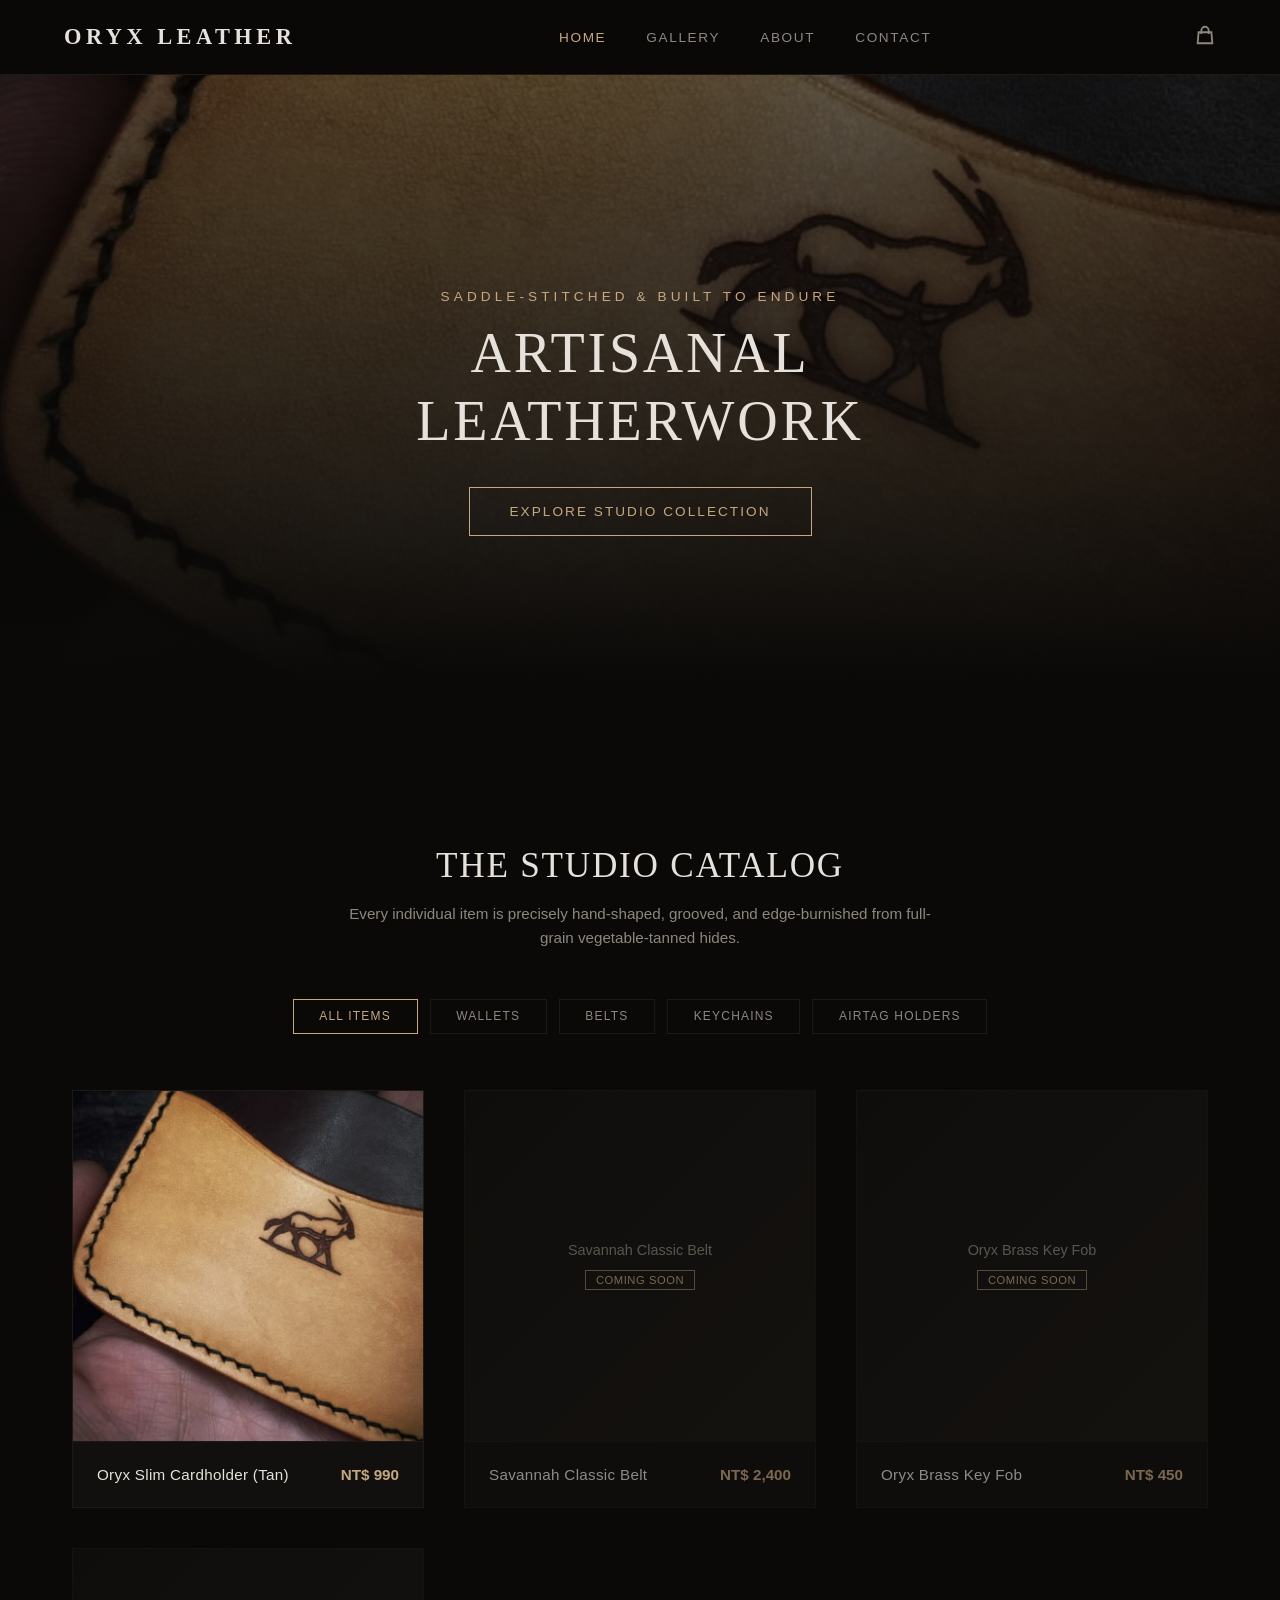
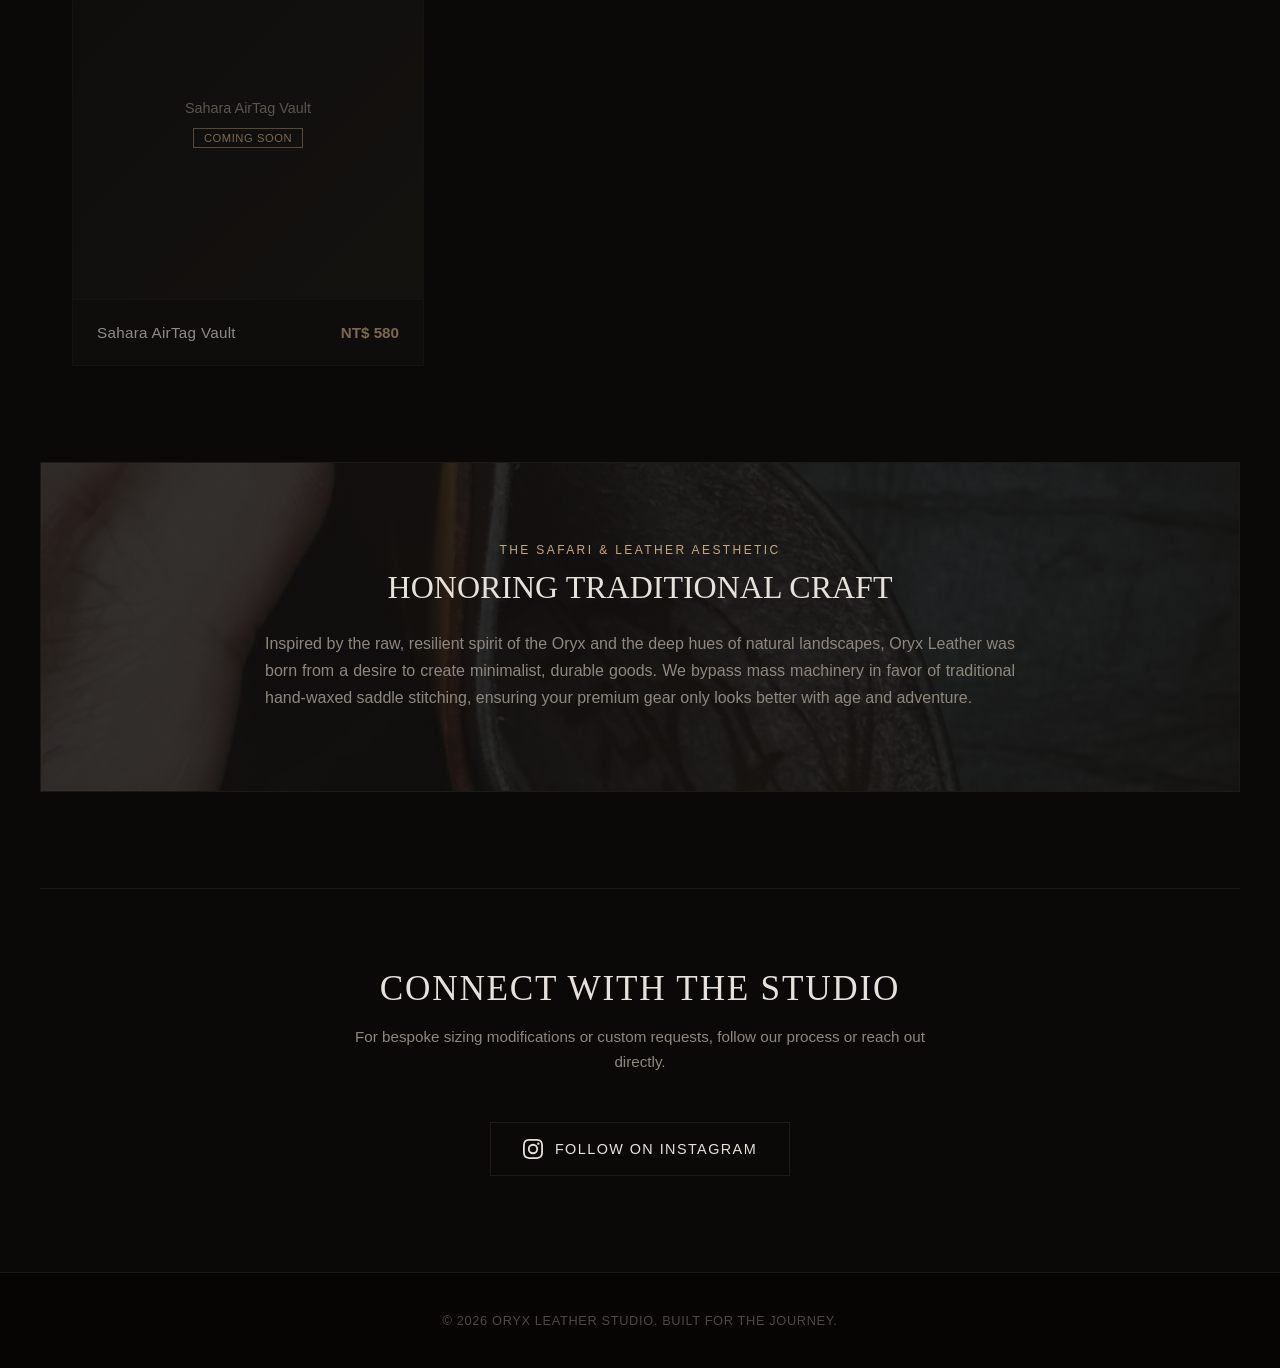
<file: index.html>
<!DOCTYPE html>
<html lang="en">
<head>
    <meta charset="UTF-8">
    <meta name="viewport" content="width=device-width, initial-scale=1.0">
    <title>ORYX LEATHER | Handcrafted Artisanal Studio</title>
    <link rel="stylesheet" href="style.css">
</head>
<body>

    <!-- NAVIGATION BAR -->
    <nav>
        <a href="index.html" class="logo">ORYX LEATHER</a>
        <ul class="nav-links">
            <li><a href="#home" class="nav-anchor active">Home</a></li>
            <li><a href="#gallery" class="nav-anchor">Gallery</a></li>
            <li><a href="#about" class="nav-anchor">About</a></li>
            <li><a href="#contact" class="nav-anchor">Contact</a></li>
        </ul>
        <div class="cart-icon">
            <svg width="22" height="22" fill="none" stroke="currentColor" stroke-width="2" viewBox="0 0 24 24"><path d="M16 11V7a4 4 0 00-8 0v4M5 9h14l1 12H4L5 9z"></path></svg>
        </div>
    </nav>

    <!-- ================= MAIN STOREFRONT VIEWS ================= -->
    <div id="storefront-view">
        
        <!-- HERO SECTION -->
        <section id="home" class="hero-section">
            <div class="hero-overlay"></div>
            <img src="Oryx Cardholder Slim Tan 1.jpg" alt="Oryx Leather Craft Banner" class="hero-banner-img">
            <div class="hero-content">
                <span class="hero-subtitle">Saddle-Stitched & Built to Endure</span>
                <h1 class="hero-title">Artisanal Leatherwork</h1>
                <a href="#gallery" class="hero-btn">Explore Studio Collection</a>
            </div>
        </section>

        <!-- PRODUCT GALLERY SECTION -->
        <section id="gallery" class="gallery-section">
            <h2 class="section-title">The Studio Catalog</h2>
            <p class="section-desc">Every individual item is precisely hand-shaped, grooved, and edge-burnished from full-grain vegetable-tanned hides.</p>
            
            <div class="filter-tabs">
                <button class="tab active" data-filter="all">All Items</button>
                <button class="tab" data-filter="wallets">Wallets</button>
                <button class="tab" data-filter="belts">Belts</button>
                <button class="tab" data-filter="keychains">Keychains</button>
                <button class="tab" data-filter="airtag">AirTag Holders</button>
            </div>

            <div class="grid">
                <!-- Clickable Main Item -->
                <div class="product-card" data-category="wallets" id="oryx-cardholder-item">
                    <div class="img-wrap">
                        <img src="Oryx Cardholder Slim Tan 1.jpg" alt="Oryx Slim Cardholder">
                    </div>
                    <div class="card-details">
                        <span class="card-title">Oryx Slim Cardholder (Tan)</span>
                        <span class="card-price">NT$ 990</span>
                    </div>
                </div>

                <!-- Coming Soon Pieces -->
                <div class="product-card upcoming" data-category="belts">
                    <div class="img-wrap"><div class="placeholder-text">Savannah Classic Belt<br><span class="soon-badge">Coming Soon</span></div></div>
                    <div class="card-details">
                        <span class="card-title">Savannah Classic Belt</span>
                        <span class="card-price">NT$ 2,400</span>
                    </div>
                </div>

                <div class="product-card upcoming" data-category="keychains">
                    <div class="img-wrap"><div class="placeholder-text">Oryx Brass Key Fob<br><span class="soon-badge">Coming Soon</span></div></div>
                    <div class="card-details">
                        <span class="card-title">Oryx Brass Key Fob</span>
                        <span class="card-price">NT$ 450</span>
                    </div>
                </div>

                <div class="product-card upcoming" data-category="airtag">
                    <div class="img-wrap"><div class="placeholder-text">Sahara AirTag Vault<br><span class="soon-badge">Coming Soon</span></div></div>
                    <div class="card-details">
                        <span class="card-title">Sahara AirTag Vault</span>
                        <span class="card-price">NT$ 580</span>
                    </div>
                </div>
            </div>
        </section>

        <!-- ABOUT SECTION -->
        <section id="about" class="about-section">
            <div class="about-container">
                <div class="about-content">
                    <span class="subtitle">The Safari & Leather Aesthetic</span>
                    <h2 class="about-title">Honoring Traditional Craft</h2>
                    <p>Inspired by the raw, resilient spirit of the Oryx and the deep hues of natural landscapes, Oryx Leather was born from a desire to create minimalist, durable goods. We bypass mass machinery in favor of traditional hand-waxed saddle stitching, ensuring your premium gear only looks better with age and adventure.</p>
                </div>
            </div>
        </section>

        <!-- CONTACT & SOCIALS SECTION -->
        <section id="contact" class="contact-section">
            <h2 class="section-title">Connect with the Studio</h2>
            <p class="section-desc">For bespoke sizing modifications or custom requests, follow our process or reach out directly.</p>
            
            <div class="contact-links">
                <a href="https://instagram.com" target="_blank" class="social-link">
                    <svg width="20" height="20" fill="currentColor" viewBox="0 0 24 24"><path d="M12 2.163c3.204 0 3.584.012 4.85.07 3.252.148 4.771 1.691 4.919 4.919.058 1.265.069 1.645.069 4.849 0 3.205-.012 3.584-.069 4.849-.149 3.225-1.664 4.771-4.919 4.919-1.266.058-1.644.07-4.85.07-3.204 0-3.584-.012-4.849-.07-3.26-.149-4.771-1.699-4.919-4.92-.058-1.265-.07-1.644-.07-4.849 0-3.204.013-3.583.07-4.849.149-3.227 1.664-4.771 4.919-4.919 1.266-.057 1.645-.069 4.849-.069zM12 0C8.741 0 8.333.014 7.053.072 2.695.272.273 2.69.073 7.051.014 8.333 0 8.741 0 12c0 3.259.014 3.668.072 4.948.2 4.358 2.618 6.78 6.98 6.98 1.281.058 1.689.072 4.948.072 3.259 0 3.668-.014 4.948-.072 4.354-.2 6.782-2.618 6.979-6.98.059-1.28.073-1.689.073-4.948 0-3.259-.014-3.667-.072-4.947-.196-4.354-2.617-6.78-6.979-6.98C15.668.014 15.259 0 12 0zm0 5.838a6.162 6.162 0 100 12.324 6.162 6.162 0 000-12.324zM12 16a4 4 0 110-8 4 4 0 010 8zm6.406-11.845a1.44 1.44 0 100 2.881 1.44 1.44 0 000-2.881z"/></svg>
                    Follow on Instagram
                </a>
            </div>
        </section>
    </div>

    <!-- ================= DYNAMIC PRODUCT DESCRIPTION VIEW ================= -->
    <div id="detail-view" class="gallery-container" style="display: none;">
        <span class="back-link" id="backToCatalog">← Back to Studio Showcase</span>
        <div class="detail-container">
            
            <div class="gallery-panel">
                <img id="viewfinder" src="Oryx Cardholder Slim Tan 1.jpg" class="main-img" alt="Oryx Slim Cardholder">
                <div class="thumbnails">
                    <img src="Oryx Cardholder Slim Tan 1.jpg" class="thumb active" onclick="swapImage(this)">
                    <img src="Oryx Cardholder Slim Tan 2.jpg" class="thumb" onclick="swapImage(this)">
                    <img src="Oryx Cardholder Slim Tan 3.jpg" class="thumb" onclick="swapImage(this)">
                    <img src="Oryx Cardholder Slim Tan 4.jpg" class="thumb" onclick="swapImage(this)">
                    <img src="Oryx Cardholder Slim Tan 5.jpg" class="thumb" onclick="swapImage(this)">
                </div>
            </div>

            <div class="details-panel">
                <span class="subtitle">Signature Wallets</span>
                <h1 class="product-title">Oryx Cardholder Slim Tan</h1>
                <div class="price">NT$ 990</div>
                
                <p class="description">Crafted for those who appreciate simplicity, quality, and timeless design, the Oryx Cardholder Slim Tan is a minimalist everyday carry made entirely by hand from premium natural vegetable-tanned leather.<br><br>Its slim profile slips comfortably into a front or back pocket while still providing space for your daily essentials. Designed to carry 4–5 cards and 2–3 folded bills, it offers the perfect balance between functionality and minimalism.<br><br>Each cardholder is individually hand-cut, hand-stitched, and finished by hand, giving every piece its own unique character. The natural veg-tan leather will develop a rich patina over time, darkening and becoming even more beautiful with use, creating a wallet that is uniquely yours.</p>
                
                <div class="specs-list">
                    <div class="spec-item"><strong>Features:</strong> Handmade from natural vegetable-tanned leather, slim and lightweight minimalist design, develops a unique patina with age and use, finished with the signature Oryx mark.</div>
                    <div class="spec-item"><strong>Materials:</strong> Natural vegetable-tanned leather</div>
                    <div class="spec-item"><strong>Capacity:</strong> 4–5 cards and 2–3 folded bills</div>
                    <div class="spec-item"><strong>Stitching:</strong> Hand-stitched construction for durability</div>
                </div>

                <button id="inquireBtn" class="inquire-btn">Proceed to Commission Checkout</button>
            </div>
        </div>
    </div>

    <!-- FOOTER -->
    <footer>
        <p>&copy; 2026 ORYX LEATHER Studio. Built for the journey.</p>
    </footer>

    <script>
        function swapImage(element) {
            document.getElementById('viewfinder').src = element.src;
            document.querySelectorAll('.thumb').forEach(t => t.classList.remove('active'));
            element.classList.add('active');
        }
    </script>
    <script src="script.js"></script>
</body>
</html>
</file>
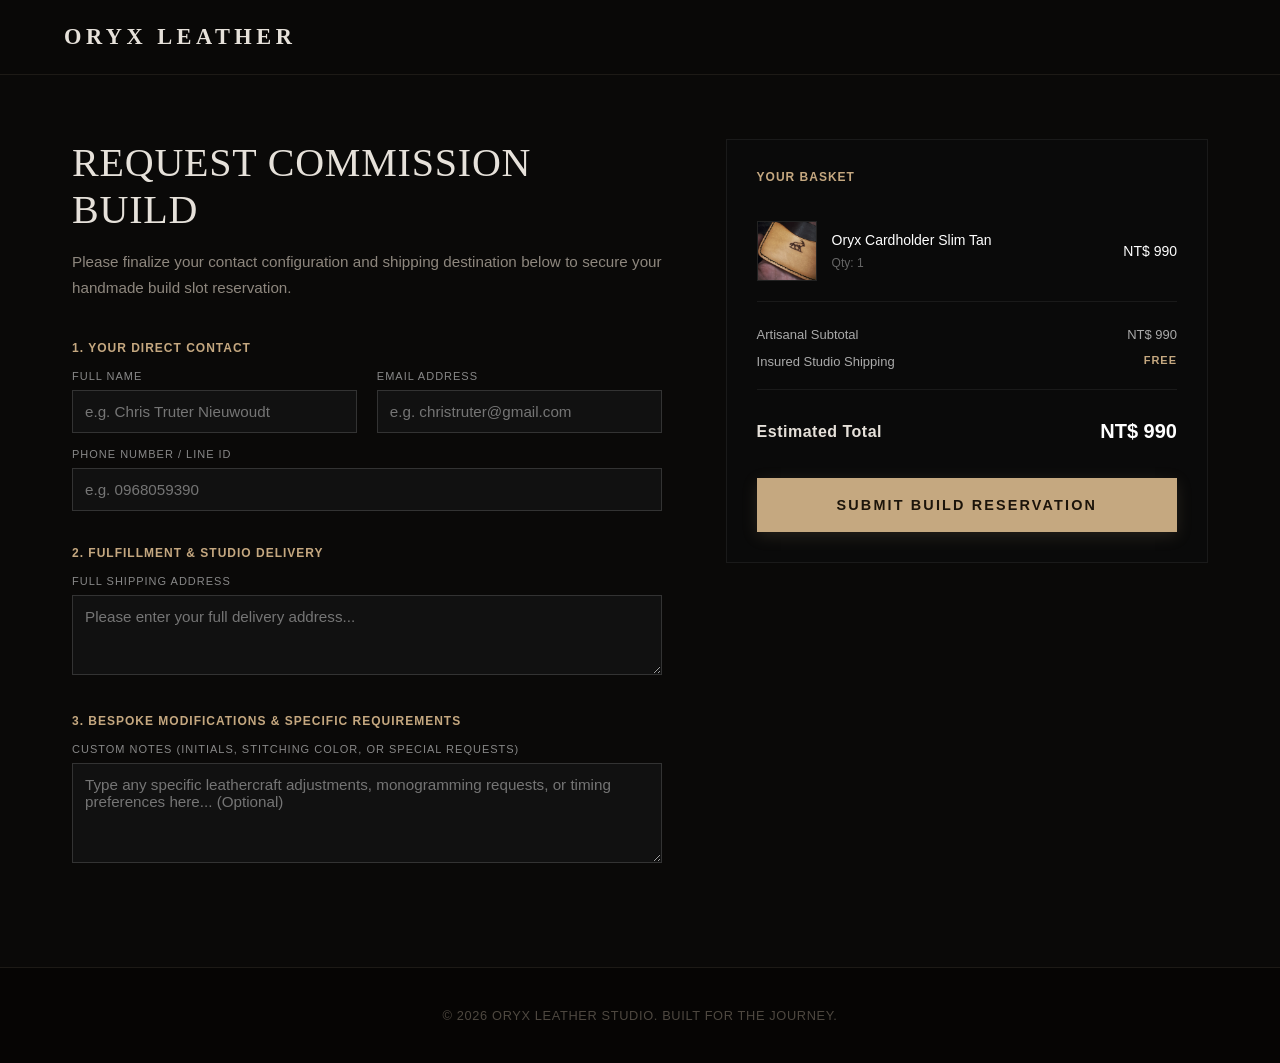
<file: checkout.html>
<!DOCTYPE html>
<html lang="en">
<head>
    <meta charset="UTF-8">
    <meta name="viewport" content="width=device-width, initial-scale=1.0">
    <title>Request Commission Build | ORYX LEATHER</title>
    <link rel="stylesheet" href="style.css">
</head>
<body>

    <nav>
        <a href="index.html" class="logo">ORYX LEATHER</a>
    </nav>

    <div class="gallery-container">
        <div class="detail-container">
            
            <div class="details-panel">
                <h1 class="product-title">REQUEST COMMISSION BUILD</h1>
                <p class="description">Please finalize your contact configuration and shipping destination below to secure your handmade build slot reservation.</p>

                <form action="https://api.web3forms.com/submit" method="POST" id="commissionForm" style="margin-top: 30px;">
                    
                    <input type="hidden" name="access_key" value="3ea750e2-485e-4ed7-8b49-46d34f447644">
                    <input type="hidden" name="subject" value="New Oryx Leather Studio Commission Order">
                    <input type="hidden" name="from_name" value="Oryx Leather Digital Shop">
                    
                    <input type="hidden" name="redirect" value="https://christruternieuwoudt-coder.github.io/">
                    
                    <input type="hidden" name="ordered_product" value="Oryx Cardholder Slim Tan">
                    <input type="hidden" name="total_price" value="NT$ 990">

                    <div style="margin-bottom: 35px;">
                        <span class="subtitle" style="display: block; margin-bottom: 15px; font-weight: 600; letter-spacing: 1px;">1. YOUR DIRECT CONTACT</span>
                        
                        <div style="display: grid; grid-template-columns: 1fr 1fr; gap: 20px; margin-bottom: 15px;">
                            <div>
                                <label style="display: block; font-size: 11px; letter-spacing: 1px; color: #888; margin-bottom: 8px;">FULL NAME</label>
                                <input type="text" name="name" required placeholder="e.g. Chris Truter Nieuwoudt" style="width: 100%; padding: 12px; background: #111; border: 1px solid #333; color: #fff; font-family: inherit;">
                            </div>
                            <div>
                                <label style="display: block; font-size: 11px; letter-spacing: 1px; color: #888; margin-bottom: 8px;">EMAIL ADDRESS</label>
                                <input type="email" name="email" required placeholder="e.g. christruter@gmail.com" style="width: 100%; padding: 12px; background: #111; border: 1px solid #333; color: #fff; font-family: inherit;">
                            </div>
                        </div>
                        
                        <div>
                            <label style="display: block; font-size: 11px; letter-spacing: 1px; color: #888; margin-bottom: 8px;">PHONE NUMBER / LINE ID</label>
                            <input type="text" name="phone" required placeholder="e.g. 0968059390" style="width: 100%; padding: 12px; background: #111; border: 1px solid #333; color: #fff; font-family: inherit;">
                        </div>
                    </div>

                    <div style="margin-bottom: 35px;">
                        <span class="subtitle" style="display: block; margin-bottom: 15px; font-weight: 600; letter-spacing: 1px;">2. FULFILLMENT & STUDIO DELIVERY</span>
                        <div>
                            <label style="display: block; font-size: 11px; letter-spacing: 1px; color: #888; margin-bottom: 8px;">FULL SHIPPING ADDRESS</label>
                            <textarea name="address" required placeholder="Please enter your full delivery address..." style="width: 100%; height: 80px; padding: 12px; background: #111; border: 1px solid #333; color: #fff; font-family: inherit; resize: vertical;"></textarea>
                        </div>
                    </div>

                    <div style="margin-bottom: 20px;">
                        <span class="subtitle" style="display: block; margin-bottom: 15px; font-weight: 600; letter-spacing: 1px;">3. BESPOKE MODIFICATIONS & SPECIFIC REQUIREMENTS</span>
                        <div>
                            <label style="display: block; font-size: 11px; letter-spacing: 1px; color: #888; margin-bottom: 8px;">CUSTOM NOTES (INITIALS, STITCHING COLOR, OR SPECIAL REQUESTS)</label>
                            <textarea name="requirements" placeholder="Type any specific leathercraft adjustments, monogramming requests, or timing preferences here... (Optional)" style="width: 100%; height: 100px; padding: 12px; background: #111; border: 1px solid #333; color: #fff; font-family: inherit; resize: vertical;"></textarea>
                        </div>
                    </div>

                </form>
            </div>

            <div class="gallery-panel" style="background: #0a0a0a; border: 1px solid #1a1a1a; padding: 30px; display: flex; flex-direction: column; gap: 25px; height: fit-content;">
                <span class="subtitle" style="font-weight: 600; letter-spacing: 1px;">YOUR BASKET</span>
                
                <div style="display: flex; gap: 15px; align-items: center; border-bottom: 1px solid #1a1a1a; padding-bottom: 20px;">
                    <img src="Oryx Cardholder Slim Tan 1.jpg" alt="Oryx Cardholder Slim Tan" style="width: 60px; height: 60px; object-fit: cover; border: 1px solid #222;">
                    <div style="flex-grow: 1;">
                        <h4 style="font-size: 14px; font-weight: 500; margin: 0 0 5px 0; color: #fff;">Oryx Cardholder Slim Tan</h4>
                        <span style="font-size: 12px; color: #666;">Qty: 1</span>
                    </div>
                    <span style="font-size: 14px; font-weight: 500; color: #fff;">NT$ 990</span>
                </div>

                <div style="display: flex; flex-direction: column; gap: 12px; font-size: 13px; color: #aaa; border-bottom: 1px solid #1a1a1a; padding-bottom: 20px;">
                    <div style="display: flex; justify-content: space-between;">
                        <span>Artisanal Subtotal</span>
                        <span>NT$ 990</span>
                    </div>
                    <div style="display: flex; justify-content: space-between;">
                        <span>Insured Studio Shipping</span>
                        <span style="color: #c5a880; font-size: 11px; letter-spacing: 1px; font-weight: 600;">FREE</span>
                    </div>
                </div>

                <div style="display: flex; justify-content: space-between; align-items: center; padding-top: 5px;">
                    <span style="font-size: 16px; font-weight: 600; letter-spacing: 0.5px;">Estimated Total</span>
                    <span style="font-size: 20px; font-weight: 600; color: #fff;">NT$ 990</span>
                </div>

                <button type="submit" form="commissionForm" class="inquire-btn" style="width: 100%; margin-top: 10px;">SUBMIT BUILD RESERVATION</button>
            </div>

        </div>
    </div>

    <footer style="margin-top: 80px;">
        <p>&copy; 2026 ORYX LEATHER Studio. Built for the journey.</p>
    </footer>

</body>
</html>
</file>
<file: style.css>
/* PALETTE RULES: PREMIUM SAFARI AND NATURAL TAN LEATHER ACCENTS */
:root {
    --bg-dark: #0a0908;
    --card-bg: #12100e;
    --primary: #c5a880;
    --primary-muted: #8c7352;
    --text-light: #e6e1da;
    --text-muted: #8e877e;
    --border: #1d1a16;
    --checkout-card: #161412;
    --checkout-border: #2a2622;
}

* { box-sizing: border-box; margin: 0; padding: 0; font-family: -apple-system, BlinkMacSystemFont, "Segoe UI", Roboto, sans-serif; scroll-behavior: smooth; }
body { background-color: var(--bg-dark); color: var(--text-light); -webkit-font-smoothing: antialiased; }

/* STELLAR RESPONSIVE NAVIGATION HEADER */
nav { display: flex; justify-content: space-between; align-items: center; padding: 1.5rem 4rem; border-bottom: 1px solid var(--border); position: sticky; top: 0; background-color: rgba(10, 9, 8, 0.95); z-index: 100; backdrop-filter: blur(8px); }
.logo { font-family: serif; font-size: 1.4rem; letter-spacing: 0.2em; text-transform: uppercase; color: var(--text-light); text-decoration: none; font-weight: 600; }
.nav-links { display: flex; gap: 2.5rem; list-style: none; }
.nav-links a { color: var(--text-muted); text-decoration: none; font-size: 0.85rem; text-transform: uppercase; letter-spacing: 0.12em; transition: color 0.2s ease; }
.nav-links a:hover, .nav-links a.active { color: var(--primary); }
.cart-icon { color: var(--text-muted); cursor: pointer; transition: color 0.2s; }
.cart-icon:hover { color: var(--primary); }

@media(max-width: 768px) {
    nav { padding: 1.2rem 2rem; flex-direction: column; gap: 1rem; }
    .nav-links { gap: 1.5rem; }
}

/* BRAND HERO SECTION BANNER GRID */
.hero-section { position: relative; width: 100%; height: 75vh; min-height: 500px; display: flex; align-items: center; justify-content: center; overflow: hidden; }
.hero-overlay { position: absolute; top: 0; left: 0; width: 100%; height: 100%; background: linear-gradient(0deg, var(--bg-dark) 10%, rgba(10,9,8,0.4) 100%); z-index: 2; }
.hero-banner-img { width: 100%; height: 100%; object-fit: cover; position: absolute; top: 0; left: 0; z-index: 1; filter: brightness(0.65) contrast(1.05); }
.hero-content { position: relative; z-index: 3; text-align: center; max-width: 800px; padding: 0 2rem; }
.hero-subtitle { display: block; font-size: 0.85rem; text-transform: uppercase; color: var(--primary); letter-spacing: 0.3em; margin-bottom: 1rem; }
.hero-title { font-family: serif; font-size: 3.5rem; font-weight: 400; text-transform: uppercase; letter-spacing: 0.05em; margin-bottom: 2rem; line-height: 1.2; }
.hero-btn { display: inline-block; padding: 1rem 2.5rem; background-color: transparent; border: 1px solid var(--primary); color: var(--primary); text-decoration: none; font-size: 0.85rem; text-transform: uppercase; letter-spacing: 0.15em; font-weight: 500; transition: all 0.3s ease; }
.hero-btn:hover { background-color: var(--primary); color: #1c140a; }

@media(max-width: 768px) {
    .hero-title { font-size: 2.2rem; }
}

/* GENERAL DESIGN STRUCTURAL WRAPPERS */
.gallery-section, .about-section, .contact-section { max-width: 1200px; margin: 6rem auto; padding: 0 2rem; }
.section-title { font-family: serif; font-size: 2.2rem; text-align: center; text-transform: uppercase; letter-spacing: 0.05em; margin-bottom: 1rem; font-weight: 400; }
.section-desc { color: var(--text-muted); text-align: center; max-width: 600px; margin: 0 auto 3rem auto; font-size: 0.95rem; line-height: 1.6; }

/* CATEGORY TAB FILTERS */
.filter-tabs { display: flex; gap: 0.75rem; justify-content: center; margin-bottom: 3.5rem; flex-wrap: wrap; }
.tab { background: none; border: 1px solid var(--border); color: var(--text-muted); padding: 0.6rem 1.6rem; font-size: 0.75rem; text-transform: uppercase; letter-spacing: 0.1em; cursor: pointer; transition: all 0.2s ease; }
.tab.active, .tab:hover { border-color: var(--primary); color: var(--primary); }

/* GRID PRODUCT FRAMEWORKS */
.grid { display: grid; grid-template-columns: repeat(auto-fill, minmax(280px, 1fr)); gap: 2.5rem; }
.product-card { background-color: var(--card-bg); border: 1px solid var(--border); overflow: hidden; text-decoration: none; color: inherit; transition: all 0.3s cubic-bezier(0.16, 1, 0.3, 1); }
.product-card:hover { transform: translateY(-6px); border-color: var(--primary-muted); }
.product-card.upcoming { opacity: 0.6; cursor: not-allowed; }
.img-wrap { width: 100%; aspect-ratio: 1/1; overflow: hidden; background: #151310; position: relative; }
.img-wrap img { width: 100%; height: 100%; object-fit: cover; transition: transform 0.4s ease; }
.product-card:hover .img-wrap img { transform: scale(1.03); }
.placeholder-text { width: 100%; height: 100%; display: flex; flex-direction: column; align-items: center; justify-content: center; font-size: 0.9rem; color: var(--text-muted); text-align: center; padding: 2rem; background: linear-gradient(135deg, #13110f 0%, #1c1915 100%); font-weight: 500; }
.soon-badge { font-size: 0.7rem; text-transform: uppercase; color: var(--primary); border: 1px solid var(--primary-muted); padding: 0.2rem 0.6rem; margin-top: 0.75rem; letter-spacing: 0.05em; display: inline-block; }
.card-details { padding: 1.5rem; display: flex; justify-content: space-between; align-items: center; border-top: 1px solid var(--border); }
.card-title { font-size: 0.95rem; font-weight: 500; letter-spacing: 0.02em; }
.card-price { color: var(--primary); font-weight: 600; font-size: 0.95rem; }

/* ABOUT LUXURY BANNER BLOCKS */
.about-section { background: linear-gradient(rgba(18, 16, 14, 0.85), rgba(18, 16, 14, 0.85)), url('Oryx Cardholder Slim Tan 2.jpg'); background-size: cover; background-position: center; border: 1px solid var(--border); padding: 5rem 3rem; text-align: center; display: flex; justify-content: center; }
.about-container { max-width: 750px; }
.subtitle { font-size: 0.75rem; text-transform: uppercase; color: var(--primary); letter-spacing: 0.2em; margin-bottom: 0.75rem; display: block; }
.about-title { font-family: serif; font-size: 2rem; text-transform: uppercase; margin-bottom: 1.5rem; font-weight: 400; }
.about-content p { color: var(--text-muted); font-size: 1rem; line-height: 1.7; text-align: justify; text-justify: inter-word; }

/* SOCIAL MEDIA & FOOTER CONNECTIONS */
.contact-section { text-align: center; border-top: 1px solid var(--border); padding-top: 5rem; }
.contact-links { margin-top: 2rem; }
.social-link { display: inline-flex; align-items: center; gap: 0.75rem; color: var(--text-light); border: 1px solid var(--border); padding: 1rem 2rem; text-decoration: none; font-size: 0.9rem; text-transform: uppercase; letter-spacing: 0.1em; transition: all 0.2s ease; }
.social-link:hover { border-color: var(--primary); color: var(--primary); background-color: #12100e; }
footer { border-top: 1px solid var(--border); padding: 2.5rem; text-align: center; color: #4e4840; font-size: 0.8rem; letter-spacing: 0.05em; text-transform: uppercase; background-color: #060504; }

/* ================= PRODUCT DESCRIPTION SCREEN COMPONENTS ================= */
.gallery-container { max-width: 1200px; margin: 4rem auto; padding: 0 2rem; }
.back-link { display: inline-block; margin-bottom: 2.5rem; color: var(--text-muted); text-decoration: none; font-size: 0.85rem; cursor: pointer; letter-spacing: 0.05em; transition: color 0.2s ease; }
.back-link:hover { color: var(--primary); }
.detail-container { display: grid; grid-template-columns: 1fr; gap: 4rem; }
@media(min-width: 768px) { .detail-container { grid-template-columns: 1.1fr 0.9fr; } }
.gallery-panel { display: flex; flex-direction: column; gap: 1rem; }
.main-img { width: 100%; aspect-ratio: 1/1; object-fit: cover; border: 1px solid var(--border); background-color: var(--card-bg); }
.thumbnails { display: grid; grid-template-columns: repeat(5, 1fr); gap: 0.75rem; }
.thumb { width: 100%; aspect-ratio: 1/1; object-fit: cover; border: 1px solid var(--border); cursor: pointer; opacity: 0.5; transition: all 0.2s ease; }
.thumb:hover, .thumb.active { opacity: 1; border-color: var(--primary); }
.product-title { font-family: serif; font-size: 2.5rem; font-weight: 400; margin-bottom: 1rem; text-transform: uppercase; letter-spacing: 0.02em; }
.price { font-size: 1.5rem; color: var(--primary); font-weight: 600; margin-bottom: 2rem; }
.description { color: var(--text-muted); font-size: 0.95rem; line-height: 1.7; margin-bottom: 2.5rem; text-align: justify; }
.specs-list { margin-bottom: 3rem; display: flex; flex-direction: column; gap: 1rem; font-size: 0.9rem; border-top: 1px solid var(--border); padding-top: 1.5rem; }
.spec-item { color: var(--text-muted); }
.spec-item strong { color: var(--text-light); font-weight: 500; display: inline-block; width: 90px; }
.inquire-btn { background-color: var(--primary); color: #1c140a; border: none; width: 100%; padding: 1.2rem; font-size: 0.9rem; text-transform: uppercase; letter-spacing: 0.15em; font-weight: 600; cursor: pointer; transition: opacity 0.2s ease; box-shadow: 0 4px 15px rgba(197, 168, 128, 0.15); }
.inquire-btn:hover { opacity: 0.92; }

/* ================= CHECKOUT FRAMEWORKS ================= */
.checkout-body { background-color: #0b0a09; padding: 4rem 2rem; }
.checkout-container { max-width: 1100px; margin: 0 auto; display: grid; grid-template-columns: 1fr; gap: 4rem; }
@media (min-width: 900px) { .checkout-container { grid-template-columns: 1.25fr 0.75fr; } }
.header-logo { font-family: serif; font-size: 1.5rem; letter-spacing: 0.2em; text-transform: uppercase; color: var(--primary); text-decoration: none; display: inline-block; margin-bottom: 3rem; font-weight: 600; }
.section-subtitle { color: var(--text-muted); font-size: 0.9rem; margin-bottom: 3rem; line-height: 1.6; }
.form-group-title { font-family: serif; color: var(--primary); text-transform: uppercase; font-size: 1.05rem; letter-spacing: 0.05em; margin-bottom: 1.5rem; border-bottom: 1px solid var(--checkout-border); padding-bottom: 0.5rem; }
.form-row { display: grid; grid-template-columns: 1fr; gap: 1.5rem; margin-bottom: 1.5rem; }
@media (min-width: 600px) { .form-row.split { grid-template-columns: 1fr 1fr; } }
.field-wrap { display: flex; flex-direction: column; gap: 0.5rem; }
label { font-size: 0.75rem; text-transform: uppercase; letter-spacing: 0.1em; color: var(--text-muted); font-weight: 500; }
input[type="text"], input[type="email"], textarea { background-color: #050404; border: 1px solid var(--checkout-border); color: var(--text-light); padding: 1rem; font-size: 0.95rem; border-radius: 0; width: 100%; transition: border-color 0.2s; }
input:focus, textarea:focus { outline: none; border-color: var(--primary); }
.summary-panel { background-color: var(--checkout-card); border: 1px solid var(--checkout-border); padding: 2.25rem; align-self: start; }
.summary-title { font-family: serif; font-size: 1.1rem; text-transform: uppercase; letter-spacing: 0.1em; color: var(--primary); margin-bottom: 2rem; border-bottom: 1px solid var(--checkout-border); padding-bottom: 0.75rem; }
.summary-item-row { display: flex; justify-content: space-between; align-items: center; padding-bottom: 1.5rem; border-bottom: 1px solid var(--checkout-border); margin-bottom: 1.5rem; }
.summary-card-thumb { width: 64px; height: 64px; overflow: hidden; border: 1px solid var(--checkout-border); }
.summary-card-thumb img { width: 100%; height: 100%; object-fit: cover; }
.cost-breakdown { display: flex; flex-direction: column; gap: 1rem; font-size: 0.9rem; border-bottom: 1px solid var(--checkout-border); padding-bottom: 1.5rem; margin-bottom: 1.5rem; }
.cost-line { display: flex; justify-content: space-between; color: var(--text-muted); }
.free-badge { color: var(--primary); text-transform: uppercase; font-size: 0.8rem; font-weight: 600; letter-spacing: 0.05em; }
.total-line { display: flex; justify-content: space-between; font-size: 1.15rem; font-weight: 600; color: var(--text-light); }
.submit-btn { background-color: var(--primary); color: #1c140a; border: none; width: 100%; padding: 1.1rem; font-size: 0.9rem; text-transform: uppercase; letter-spacing: 0.15em; font-weight: 600; cursor: pointer; margin-top: 2rem; transition: opacity 0.2s; }
.submit-btn:hover { opacity: 0.9; }
</file>
